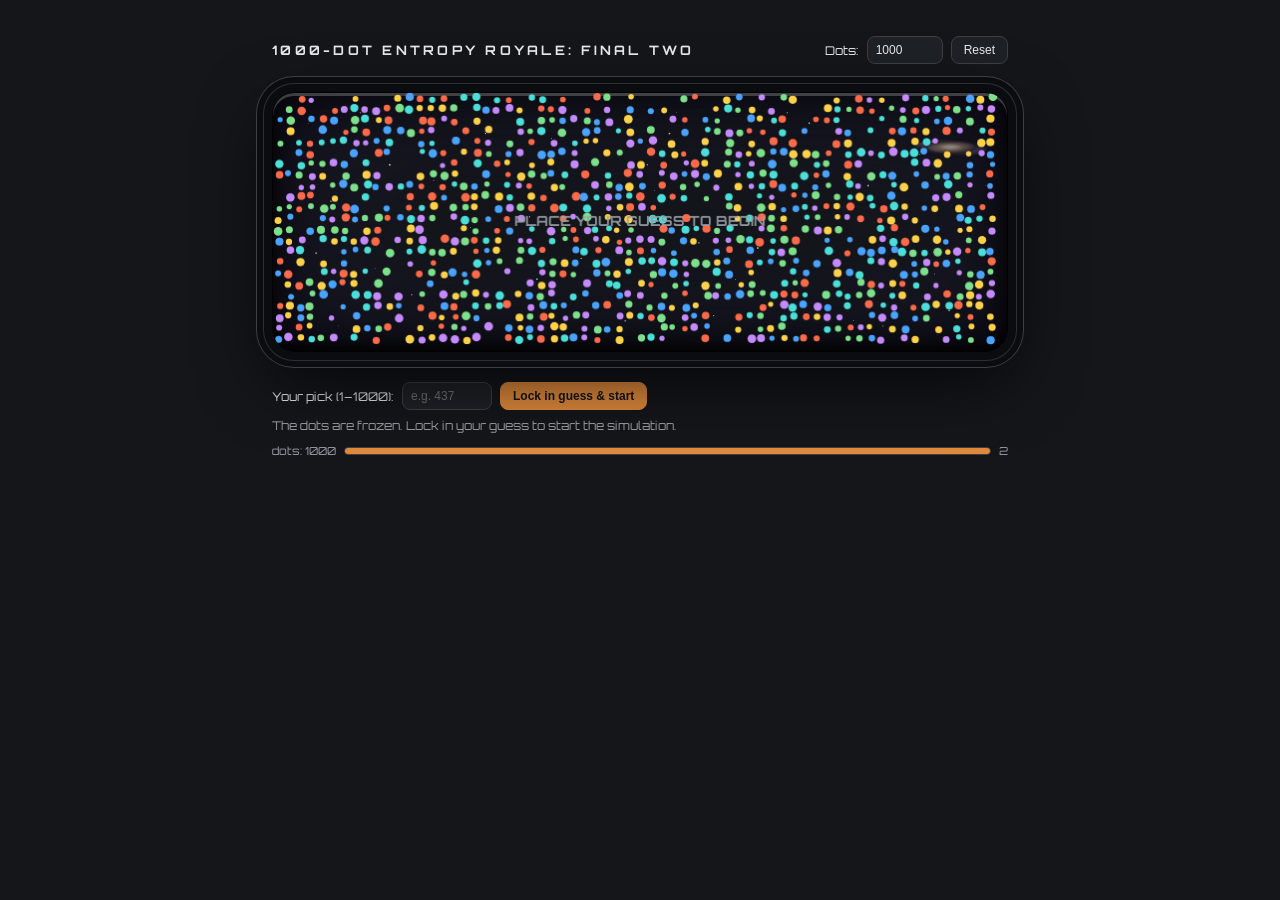
<file: index.html>
<!DOCTYPE html>
<html lang="en">
<head>
<meta charset="UTF-8">
<meta name="color-scheme" content="dark">
<meta name="viewport" content="width=device-width, initial-scale=1.0">
<meta property="og:image" content="https://stevecarlinco.github.io/EntropyRoyale/preview.png">
<meta name="twitter:card" content="summary_large_image">
<title>1000-Dot Entropy Royale: Final Two — Entropy Simulation</title>
<link rel="preconnect" href="https://fonts.googleapis.com">
<link rel="preconnect" href="https://fonts.gstatic.com" crossorigin>
<link href="https://fonts.googleapis.com/css2?family=Orbitron:wght@500;700;900&display=swap" rel="stylesheet">
<link rel="icon" type="image/x-icon" href="favicon.ico">
<link rel="stylesheet" href="entropy_styles.css">
</head>
<body>
<div class="wrap">
<div style="box-sizing:border-box;max-width:100%;padding:12px;">
  <div style="display:flex;align-items:center;justify-content:space-between;gap:8px;margin-bottom:8px;">
    <div id="simTitle" style="font-weight:700;letter-spacing:.25em;font-size:13px;color:var(--hatch-widget-text);">1000-DOT ENTROPY ROYALE: FINAL TWO</div>
    <div style="display:flex;gap:8px;align-items:center;">
      <label for="dotsInput" style="font-size:12px;color:var(--hatch-widget-text);white-space:nowrap;">Dots:</label>
      <input id="dotsInput" type="number" min="2" max="1000" value="1000" style="width:76px;background:var(--hatch-widget-surface);color:var(--hatch-widget-text);border:1px solid var(--hatch-widget-border);border-radius:8px;padding:6px 8px;font-size:12px;">
      <button id="reset10" style="background:var(--hatch-widget-surface);color:var(--hatch-widget-text);border:1px solid var(--hatch-widget-border);border-radius:8px;padding:6px 12px;font-size:12px;cursor:pointer;">Reset</button>
    </div>
  </div>
  <br>
  <div class="canvas-holder">
    <div class="portal-stars s1"></div>
    <div class="portal-stars s2"></div>
    <div class="portal-stars s3"></div>
    <div class="mini-galaxy">
      <div class="tiny-galaxy">
        <div class="tg-halo"></div>
        <div class="tg-stars"></div>
        <div class="tg-band b1"></div>
        <div class="tg-band b2"></div>
        <div class="tg-band b3"></div>
        <div class="tg-core"></div>
      </div>
    </div>
    <canvas id="cv10" class="portal-canvas"></canvas>
  </div>
<br>
  <div style="display:flex;align-items:center;gap:8px;margin-top:10px;flex-wrap:wrap;">
    <label id="guessLabel" for="guessInput10" style="font-size:12px;color:var(--hatch-widget-text);white-space:nowrap;">Your pick (1&ndash;1000):</label>
    <input id="guessInput10" type="number" min="1" max="1000" placeholder="e.g. 437" style="width:90px;background:var(--hatch-widget-surface);color:var(--hatch-widget-text);border:1px solid var(--hatch-widget-border);border-radius:8px;padding:6px 8px;font-size:12px;">
    <button id="guessBtn10" style="background:var(--hatch-widget-accent);color:var(--hatch-widget-on-accent);border:1px solid var(--hatch-widget-accent);border-radius:8px;padding:6px 12px;font-size:12px;cursor:pointer;font-weight:600;">Lock in guess &amp; start</button>
  </div>
  <div id="status10" style="font-size:12px;color:var(--hatch-widget-muted);margin-top:8px;min-height:18px;">The dots are frozen. Lock in your guess to start the simulation.</div>
  <div style="display:flex;align-items:center;gap:8px;margin-top:8px;">
    <span style="font-size:11px;color:var(--hatch-widget-muted);white-space:nowrap;" id="dotsLabel10">dots: 1000</span>
    <div style="flex:1;height:8px;border-radius:4px;background:var(--hatch-widget-surface);border:1px solid var(--hatch-widget-border);overflow:hidden;">
      <div id="meter10" style="height:100%;width:100%;background:var(--hatch-widget-accent);"></div>
    </div>
    <span style="font-size:11px;color:var(--hatch-widget-muted);white-space:nowrap;">2</span>
  </div>
</div>
</div>
<script src="entropy_script.js"></script>
</body>
</html>
</file>
<file: entropy_styles.css>
:root {
    --hatch-widget-bg: #14161a;
    --hatch-widget-surface: #1e2126;
    --hatch-widget-surface-muted: #191c20;
    --hatch-widget-text: #e8eaed;
    --hatch-widget-muted: #9aa0a6;
    --hatch-widget-border: #3c4043;
    --hatch-widget-accent: #e08a3c;
    --hatch-widget-on-accent: #14161a;
  }
  * { box-sizing: border-box; }
  body {
    margin: 0;
    background: var(--hatch-widget-bg);
    color: var(--hatch-widget-text);
    font-family: 'Orbitron', system-ui, -apple-system, "Segoe UI", sans-serif;
    display: flex;
    justify-content: center;
    padding: 24px 12px;
  }
  
  .wrap { width: 100%; max-width: 760px; }
  .portal-canvas {
    width: 100%;
    height: 260px;
    display: block;
    border-radius: 22px;
    border: 1px solid rgba(0, 0, 0, 0.95);
    background:
      radial-gradient(circle 1.5px at 12% 22%, rgba(255, 255, 255, 0.9), transparent 70%),
      radial-gradient(circle 1px at 28% 68%, rgba(255, 255, 255, 0.7), transparent 70%),
      radial-gradient(circle 2px at 45% 15%, rgba(200, 220, 255, 0.8), transparent 70%),
      radial-gradient(circle 1px at 58% 82%, rgba(255, 255, 255, 0.6), transparent 70%),
      radial-gradient(circle 1.5px at 72% 38%, rgba(255, 255, 255, 0.85), transparent 70%),
      radial-gradient(circle 1px at 85% 62%, rgba(200, 220, 255, 0.7), transparent 70%),
      radial-gradient(circle 2px at 92% 18%, rgba(255, 255, 255, 0.75), transparent 70%),
      radial-gradient(circle 1px at 35% 45%, rgba(255, 255, 255, 0.5), transparent 70%),
      radial-gradient(circle 1.5px at 64% 12%, rgba(255, 255, 255, 0.65), transparent 70%),
      radial-gradient(circle 1px at 8% 78%, rgba(200, 220, 255, 0.6), transparent 70%),
      radial-gradient(circle 1px at 50% 55%, rgba(255, 255, 255, 0.55), transparent 70%),
      radial-gradient(circle 1.5px at 22% 88%, rgba(255, 255, 255, 0.7), transparent 70%),
      radial-gradient(ellipse 340px 150px at 28% 72%, rgba(112, 66, 200, 0.30), transparent 70%),
      radial-gradient(ellipse 300px 140px at 76% 28%, rgba(38, 110, 200, 0.27), transparent 70%),
      radial-gradient(ellipse 220px 220px at 55% 55%, rgba(20, 16, 40, 0.55), transparent 70%),
      radial-gradient(ellipse at 50% 45%, #10131a 0%, #000 60%, #010203 100%);
    background-repeat: no-repeat;
    box-shadow:
      0 0 0 8px #0a0c0f,
      0 0 0 9px #2b3038,
      0 0 0 15px #0a0c0f,
      0 0 0 16px var(--hatch-widget-border),
      0 24px 70px rgba(0, 0, 0, 0.8),
      inset 0 3px 0 rgba(255, 255, 255, 0.22),
      inset 0 -6px 18px rgba(0, 0, 0, 0.95),
      inset 0 0 95px rgba(0, 0, 0, 0.9),
      inset 0 0 160px rgba(96, 60, 200, 0.16);
    animation: portal-breathe 6s ease-in-out infinite alternate;
  }
  @keyframes portal-breathe {
    from {
      box-shadow:
        0 0 0 8px #0a0c0f,
        0 0 0 9px #2b3038,
        0 0 0 12px #0a0c0f,
        0 0 0 16px var(--hatch-widget-border),
        0 24px 70px rgba(0, 0, 5, 0.8),
        inset 0 3px 0 rgba(255, 255, 255, 0.16),
        inset 0 -6px 18px rgba(0, 0, 0, 0.95),
        inset 0 0 80px rgba(0, 0, 0, 0.88),
        inset 0 0 140px rgba(96, 60, 200, 0.10);
    }
    to {
      box-shadow:
        0 0 0 8px #0a0c0f,
        0 0 0 14px #2b3038,
        0 0 0 15px #0a0c0f,
        0 0 0 16px var(--hatch-widget-border),
        0 24px 70px rgba(0, 0, 0, 0.8),
        inset 0 3px 0 rgba(255, 255, 255, 0.28),
        inset 0 -6px 18px rgba(0, 0, 0, 0.95),
        inset 0 0 116px rgba(0, 0, 0, 0.94),
        inset 0 0 180px rgba(96, 60, 200, 0.22);
    }
  }
  /* Mini galaxy overlay, upper-right of the canvas */
  .canvas-holder { position: relative; }
  .canvas-holder .portal-canvas { position: relative; z-index: 1; background: transparent; }
  .mini-galaxy {
    position: absolute;
    top: 10px; right: 12px;
    width: 90px; height: 90px;
    z-index: 0;
    opacity: 0.8;
    pointer-events: none;
    perspective: 500px;
  }
  .mini-galaxy .tiny-galaxy {
    position: relative;
    width: 90px; height: 90px;
    border-radius: 50%;
    background: radial-gradient(circle, #04050a 0%, #000 70%);
    transform: rotateX(75deg);
    -webkit-mask: radial-gradient(circle, #000 52%, transparent 78%);
    mask: radial-gradient(circle, #000 52%, transparent 78%);
  }
  .mini-galaxy .tg-stars {
    position: absolute; inset: 0; border-radius: 50%;
    background:
      radial-gradient(circle 1px at 22% 30%, rgba(255,255,255,0.9), transparent 70%),
      radial-gradient(circle 1px at 68% 22%, rgba(200,220,255,0.85), transparent 70%),
      radial-gradient(circle 1px at 82% 58%, rgba(255,255,255,0.8), transparent 70%),
      radial-gradient(circle 1px at 58% 80%, rgba(255,255,255,0.75), transparent 70%),
      radial-gradient(circle 1px at 30% 72%, rgba(200,220,255,0.8), transparent 70%),
      radial-gradient(circle 1px at 12% 52%, rgba(255,255,255,0.7), transparent 70%),
      radial-gradient(circle 1px at 44% 44%, rgba(255,255,255,0.6), transparent 70%),
      radial-gradient(circle 1px at 74% 44%, rgba(255,255,255,0.6), transparent 70%);
    background-repeat: no-repeat;
    filter: blur(1.2px);
    animation: tg-twinkle 2.8s ease-in-out infinite alternate;
  }
  .mini-galaxy .tg-band {
    position: absolute; border-radius: 50%;
    filter: blur(10px);
    animation: tg-spin 70s linear infinite;
  }
  .mini-galaxy .tg-band.b1 { inset: 34%;
    background: conic-gradient(from 0deg,
      transparent 0deg, rgba(160,190,255,0) 6deg, rgba(160,190,255,0.95) 18deg,
      rgba(160,190,255,0.95) 40deg, rgba(160,190,255,0) 52deg, transparent 64deg,
      transparent 180deg, rgba(160,190,255,0) 186deg, rgba(160,190,255,0.95) 198deg,
      rgba(160,190,255,0.95) 220deg, rgba(160,190,255,0) 232deg, transparent 244deg);
    -webkit-mask: radial-gradient(circle closest-side, #000 60%, transparent 78%);
    mask: radial-gradient(circle closest-side, #000 60%, transparent 78%);
  }
  .mini-galaxy .tg-band.b2 { inset: 22%;
    background: conic-gradient(from 45deg,
      transparent 0deg, rgba(160,190,255,0) 6deg, rgba(160,190,255,0.9) 18deg,
      rgba(170,170,255,0.9) 40deg, rgba(160,190,255,0) 52deg, transparent 64deg,
      transparent 180deg, rgba(160,190,255,0) 186deg, rgba(160,190,255,0.9) 198deg,
      rgba(170,170,255,0.9) 220deg, rgba(160,190,255,0) 232deg, transparent 244deg);
    -webkit-mask: radial-gradient(circle closest-side, transparent 52%, #000 66%, #000 88%, transparent 99%);
    mask: radial-gradient(circle closest-side, transparent 52%, #000 66%, #000 88%, transparent 99%);
  }
  .mini-galaxy .tg-band.b3 { inset: 8%;
    background: conic-gradient(from 90deg,
      transparent 0deg, rgba(150,170,255,0) 6deg, rgba(150,170,255,0.85) 18deg,
      rgba(190,160,255,0.85) 40deg, rgba(150,170,255,0) 52deg, transparent 64deg,
      transparent 180deg, rgba(150,170,255,0) 186deg, rgba(150,170,255,0.85) 198deg,
      rgba(190,160,255,0.85) 220deg, rgba(150,170,255,0) 232deg, transparent 244deg);
    -webkit-mask: radial-gradient(circle closest-side, transparent 60%, #000 72%, #000 92%, transparent 100%);
    mask: radial-gradient(circle closest-side, transparent 60%, #000 72%, #000 92%, transparent 100%);
  }
  .mini-galaxy .tg-halo {
    position: absolute; inset: 0; border-radius: 50%;
    background: radial-gradient(circle, transparent 42%, rgba(120,140,255,0.14) 62%, transparent 78%);
  }
  .mini-galaxy .tg-core {
    position: absolute; inset: 0; border-radius: 50%;
    background: radial-gradient(circle,
      rgba(255,253,244,1) 0%, rgba(255,228,180,0.75) 14%,
      rgba(255,196,140,0.3) 30%, transparent 52%);
    filter: blur(4px);
    animation: tg-pulse 4s ease-in-out infinite alternate;
  }
  @keyframes tg-spin { to { transform: rotate(360deg); } }
  @keyframes tg-twinkle { from { opacity: 0.6; } to { opacity: 1; } }
  @keyframes tg-pulse { from { transform: scale(1); } to { transform: scale(1.1); } }
  /* Twinkling starfield behind the portal — three layers, desynced */
  .portal-stars {
    position: absolute; inset: 0; z-index: 0;
    pointer-events: none;
    background-repeat: no-repeat;
  }
  .portal-stars.s1 {
    background:
      radial-gradient(circle 1px at 5% 12%, rgba(255,255,255,0.9), transparent 70%),
      radial-gradient(circle 1px at 14% 68%, rgba(255,255,255,0.8), transparent 70%),
      radial-gradient(circle 1px at 22% 34%, rgba(200,220,255,0.85), transparent 70%),
      radial-gradient(circle 1px at 31% 82%, rgba(255,255,255,0.75), transparent 70%),
      radial-gradient(circle 1px at 38% 18%, rgba(255,255,255,0.9), transparent 70%),
      radial-gradient(circle 1px at 47% 55%, rgba(200,220,255,0.8), transparent 70%),
      radial-gradient(circle 1px at 55% 8%, rgba(255,255,255,0.85), transparent 70%),
      radial-gradient(circle 1px at 63% 72%, rgba(255,255,255,0.75), transparent 70%),
      radial-gradient(circle 1px at 71% 28%, rgba(200,220,255,0.85), transparent 70%),
      radial-gradient(circle 1px at 79% 88%, rgba(255,255,255,0.8), transparent 70%),
      radial-gradient(circle 1px at 86% 44%, rgba(255,255,255,0.9), transparent 70%),
      radial-gradient(circle 1px at 93% 15%, rgba(200,220,255,0.8), transparent 70%),
      radial-gradient(circle 1px at 9% 90%, rgba(255,255,255,0.75), transparent 70%),
      radial-gradient(circle 1px at 27% 52%, rgba(255,255,255,0.85), transparent 70%),
      radial-gradient(circle 1px at 52% 38%, rgba(200,220,255,0.8), transparent 70%),
      radial-gradient(circle 1px at 68% 92%, rgba(255,255,255,0.75), transparent 70%),
      radial-gradient(circle 1px at 90% 70%, rgba(255,255,255,0.85), transparent 70%),
      radial-gradient(circle 1px at 97% 36%, rgba(200,220,255,0.8), transparent 70%);
    animation: pstar-tw 2.4s ease-in-out infinite;
  }
  .portal-stars.s2 {
    background:
      radial-gradient(circle 1.5px at 8% 42%, rgba(255,255,255,0.9), transparent 70%),
      radial-gradient(circle 1.5px at 19% 78%, rgba(200,220,255,0.85), transparent 70%),
      radial-gradient(circle 1.5px at 29% 16%, rgba(255,255,255,0.9), transparent 70%),
      radial-gradient(circle 1.5px at 42% 64%, rgba(255,255,255,0.85), transparent 70%),
      radial-gradient(circle 1.5px at 51% 28%, rgba(200,220,255,0.9), transparent 70%),
      radial-gradient(circle 1.5px at 60% 86%, rgba(255,255,255,0.8), transparent 70%),
      radial-gradient(circle 1.5px at 70% 8%, rgba(255,255,255,0.9), transparent 70%),
      radial-gradient(circle 1.5px at 77% 52%, rgba(200,220,255,0.85), transparent 70%),
      radial-gradient(circle 1.5px at 88% 24%, rgba(255,255,255,0.9), transparent 70%),
      radial-gradient(circle 1.5px at 95% 76%, rgba(255,255,255,0.8), transparent 70%),
      radial-gradient(circle 1.5px at 35% 48%, rgba(200,220,255,0.85), transparent 70%),
      radial-gradient(circle 1.5px at 58% 58%, rgba(255,255,255,0.85), transparent 70%),
      radial-gradient(circle 1.5px at 12% 8%, rgba(255,255,255,0.9), transparent 70%),
      radial-gradient(circle 1.5px at 83% 90%, rgba(200,220,255,0.8), transparent 70%);
    animation: pstar-tw 3.7s ease-in-out -1.5s infinite;
  }
  .portal-stars.s3 {
    background:
      radial-gradient(circle 2px at 16% 28%, rgba(255,255,255,0.95), transparent 70%),
      radial-gradient(circle 2px at 36% 72%, rgba(200,220,255,0.9), transparent 70%),
      radial-gradient(circle 2px at 54% 16%, rgba(255,255,255,0.95), transparent 70%),
      radial-gradient(circle 2px at 66% 60%, rgba(255,255,255,0.9), transparent 70%),
      radial-gradient(circle 2px at 81% 36%, rgba(200,220,255,0.9), transparent 70%),
      radial-gradient(circle 2px at 92% 84%, rgba(255,255,255,0.95), transparent 70%),
      radial-gradient(circle 2px at 6% 62%, rgba(255,255,255,0.9), transparent 70%),
      radial-gradient(circle 2px at 48% 88%, rgba(200,220,255,0.9), transparent 70%),
      radial-gradient(circle 2px at 73% 12%, rgba(255,255,255,0.95), transparent 70%);
    animation: pstar-tw 5.5s ease-in-out -2.2s infinite;
  }
  @keyframes pstar-tw { 0%, 100% { opacity: 0.25; } 50% { opacity: 1; } }
</file>
